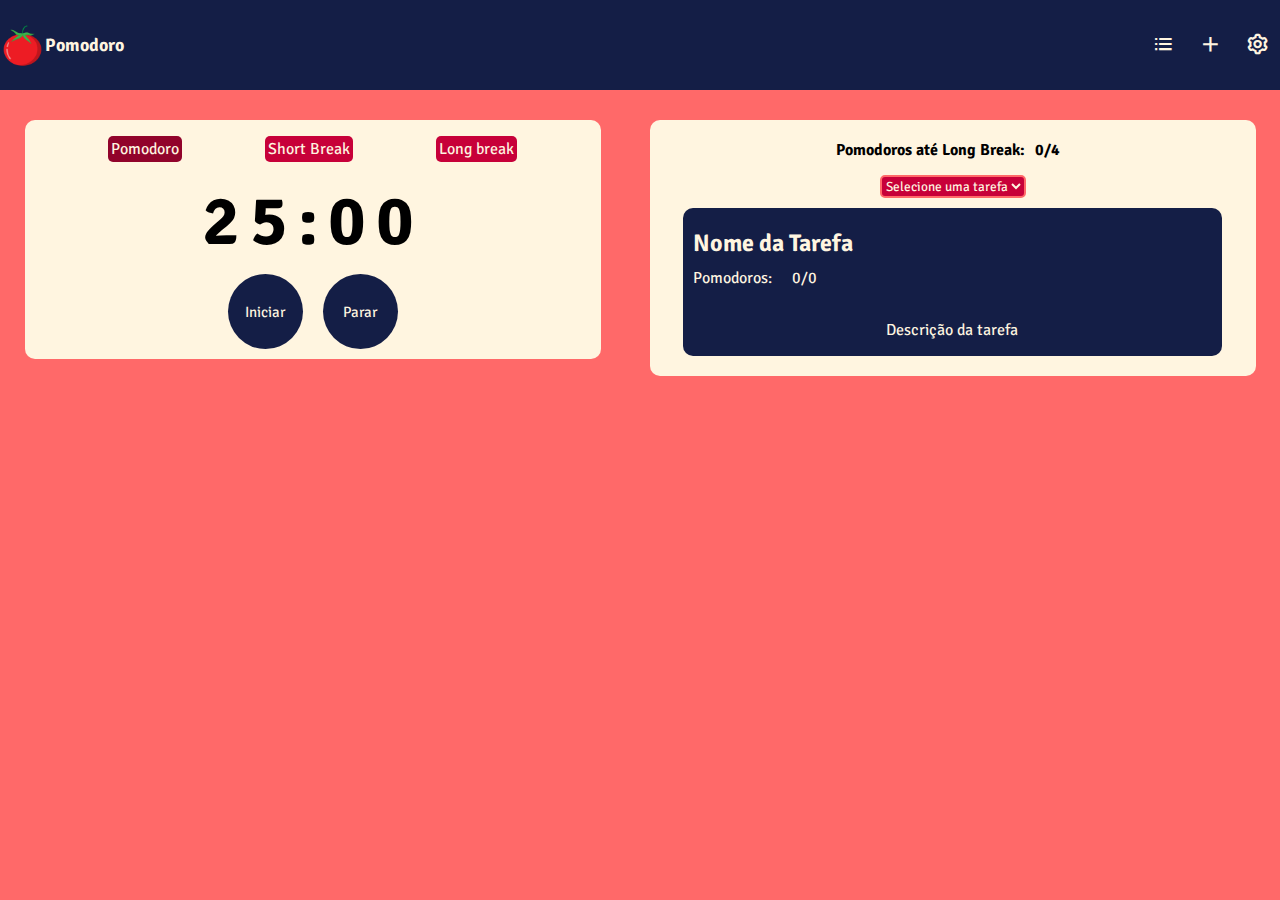
<file: index.html>
<!DOCTYPE html>
<html lang="en">
<head>
    <meta charset="UTF-8">
    <meta name="viewport" content="width=device-width, initial-scale=1.0">
    <title>Pomodoro</title>
    <link rel="stylesheet" href="css/style.css" type="text/css">
    <link rel="stylesheet" href="css/index.css" type="text/css">
    <link href='https://unpkg.com/boxicons@2.1.4/css/boxicons.min.css' rel='stylesheet'>
    <link rel="preconnect" href="https://fonts.googleapis.com">
    <link rel="preconnect" href="https://fonts.gstatic.com" crossorigin>
    <link href="https://fonts.googleapis.com/css2?family=Signika+Negative&display=swap" rel="stylesheet">
    <link rel="icon" href="assets/tomate.png" type="image/x-icon">
</head>
<body>
    <div class="header flex">
        <div class="logo flex">
            <img src="assets/tomate.png" alt="logo" width="45px">
            <h1>Pomodoro</h1>
        </div>

        <div class="option">
            <i class='bx bx-list-ul'></i>
            <i class='bx bx-plus'></i>
            <i class='bx bx-cog'></i>
        </div>
    </div>

    <div class="content">
        <div class="container">
            <div class="types flex">
                <p class="typeActive typesP pt">Pomodoro</p>
                <p class="typesP st">Short Break</p>
                <p class="typesP lt">Long break</p>
            </div>
            
            <div class="timer flex">
                <h1 class="timerDisplay"></h1>
            </div>

            <div class="buttons flex">
                <button class="start">Iniciar</button>
                <button class="stop">Parar</button>
            </div>
        </div>

        <div class="status flex">
            <div class="statusCicles flex">
                <h4 class="statusPt1">Pomodoros até Long Break: </h4>
                <h4 class="statusPt1"><span id="spanpt1">2</span>/<span id="spanpt2"></span></h4>
            </div>

            <select name="" id="seletorTarefas">
                <option value="">Selecione uma tarefa</option>
            </select>

            <div class="statusTask">
                <h2 class="taskTitle">Nome da Tarefa</h2>
                <div class="pomodoroTask flex">
                    <p>Pomodoros:<p>
                    <p><span class="span2pt1">0</span>/<span class="span2pt2">0</span><p>
                </div>
                <p class="taskDescription">Descrição da tarefa</p>
            </div>
        </div>
    </div>
    
    <script src="javaScript/script.js"></script>
</body>
</html>
</file>
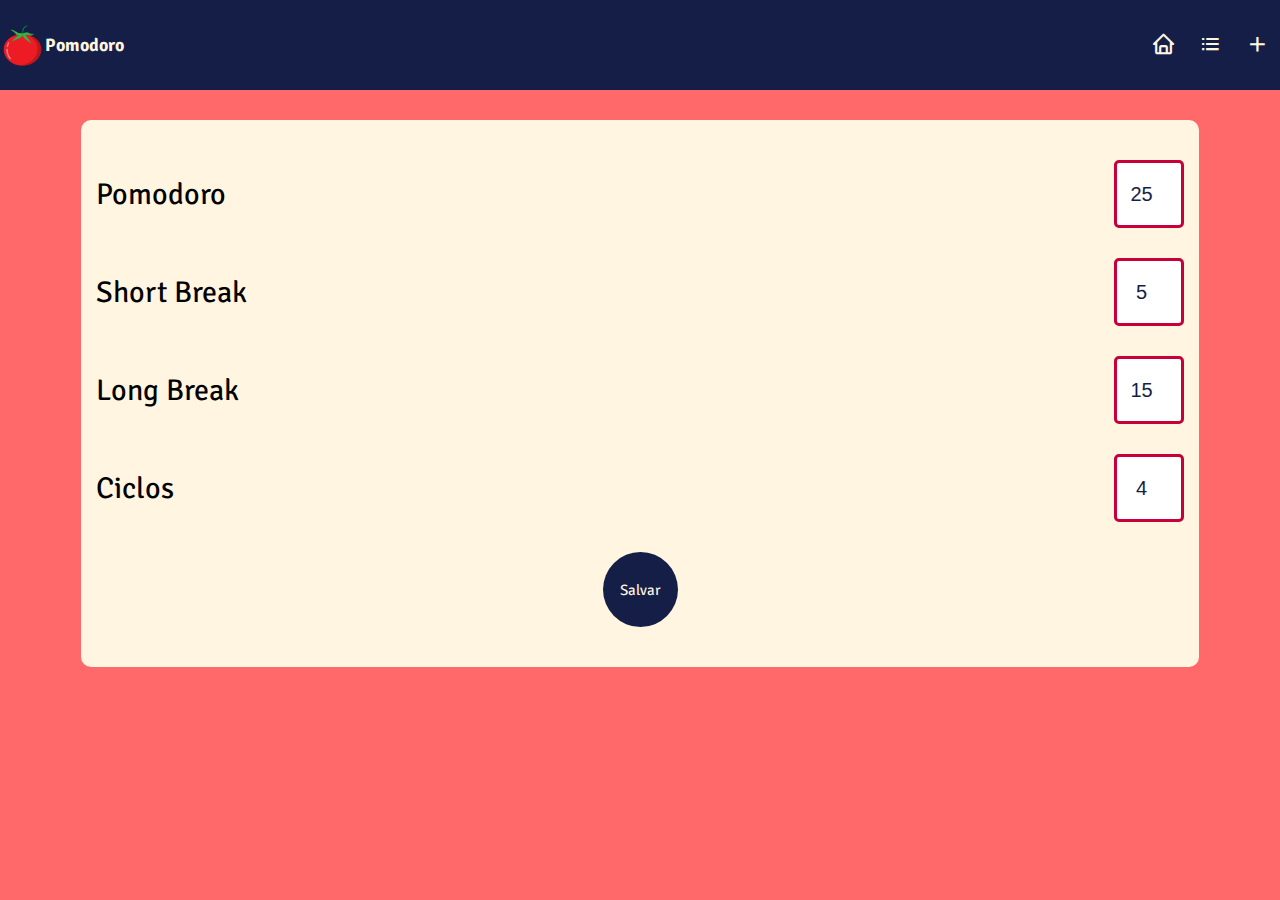
<file: html/config.html>
<!DOCTYPE html>
<html lang="en">
<head>
    <meta charset="UTF-8">
    <meta name="viewport" content="width=device-width, initial-scale=1.0">
    <title>Pomodoro</title>
    <link rel="stylesheet" href="../css/style.css" type="text/css">
    <link rel="stylesheet" href="../css/config.css" type="text/css">
    <link href='https://unpkg.com/boxicons@2.1.4/css/boxicons.min.css' rel='stylesheet'>
    <link rel="preconnect" href="https://fonts.googleapis.com">
    <link rel="preconnect" href="https://fonts.gstatic.com" crossorigin>
    <link href="https://fonts.googleapis.com/css2?family=Signika+Negative&display=swap" rel="stylesheet">
    <link rel="icon" href="../assets/tomate.png" type="image/x-icon">
</head>
<body>
    <div class="header flex">
        <div class="logo flex">
            <img src="../assets/tomate.png" alt="logo" width="45px">
            <h1>Pomodoro</h1>
        </div>

        <div class="option">
            <i class='bx bx-home'></i>
            <i class='bx bx-list-ul'></i>
            <i class='bx bx-plus'></i>
        </div>
    </div>

    <div class="config">
        <form id="configForm">
            <div class="pomodoroTime flex">
                <label for="pomodoroInput">Pomodoro</label>
                <input type="number" min="1" max="60" name="pomodoro" id="pomodoroInput"> 
            </div>
            <div class="shortBreakTime flex">
                <label for="shortBreakInput">Short Break</label>
                <input type="number" min="1" max="60" name="shortBreak" id="shortBreakInput">
            </div>
            <div class="longBreakTime flex">
                <label for="longBreakInput">Long Break</label>
                <input type="number" min="1" max="60" name="longBreak" id="longBreakInput">
            </div>
            <div class="cicles flex">
                <label for="ciclesInput">Ciclos</label>
                <input type="number" min="1" max="10" name="cicles" id="ciclesInput">
            </div>


            <div class="submitButton flex">
                <button type="submit">Salvar</button>
            </div>
        </form>
    </div>

    <script src="../javaScript/scriptConfig.js"></script>
</body>
</html>
</file>
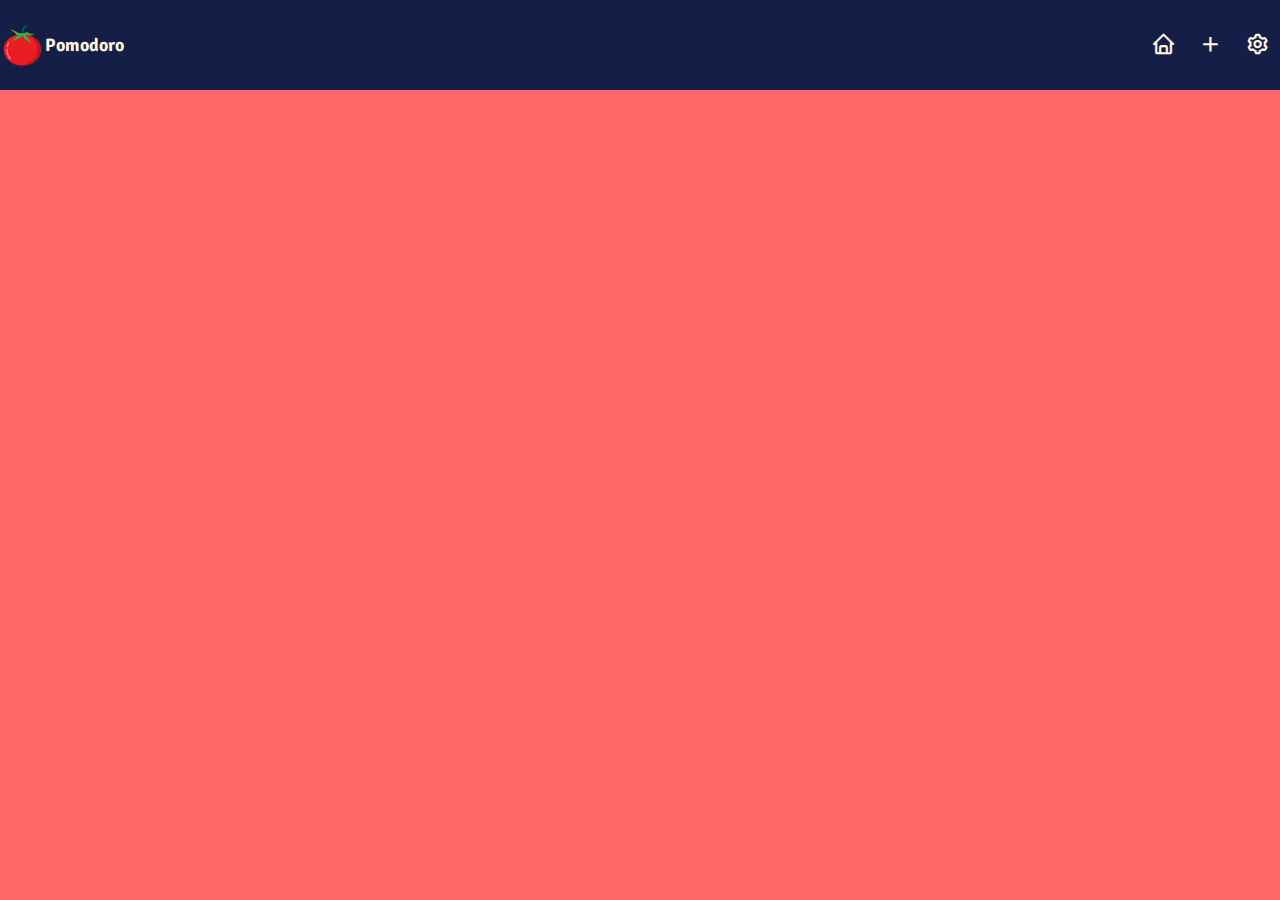
<file: html/taskList.html>
<!DOCTYPE html>
<html lang="en">
<head>
    <meta charset="UTF-8">
    <meta name="viewport" content="width=device-width, initial-scale=1.0">
    <title>Pomodoro</title>
    <link rel="stylesheet" href="../css/style.css" type="text/css">
    <link rel="stylesheet" href="../css/taskList.css" type="text/css">
    <link href='https://unpkg.com/boxicons@2.1.4/css/boxicons.min.css' rel='stylesheet'>
    <link rel="preconnect" href="https://fonts.googleapis.com">
    <link rel="preconnect" href="https://fonts.gstatic.com" crossorigin>
    <link href="https://fonts.googleapis.com/css2?family=Signika+Negative&display=swap" rel="stylesheet">
    <link rel="icon" href="../assets/tomate.png" type="image/x-icon">
</head>
<body>
    <div class="header flex">
        <div class="logo flex">
            <img src="../assets/tomate.png" alt="logo" width="45px">
            <h1>Pomodoro</h1>
        </div>

        <div class="option">
            <i class='bx bx-home'></i>
            <i class='bx bx-plus'></i>
            <i class='bx bx-cog'></i>
        </div>
    </div>

    <div class="containerCard">
        
    </div>



    <script src="../javaScript/taskList.js"></script>
</body>
</html>
</file>
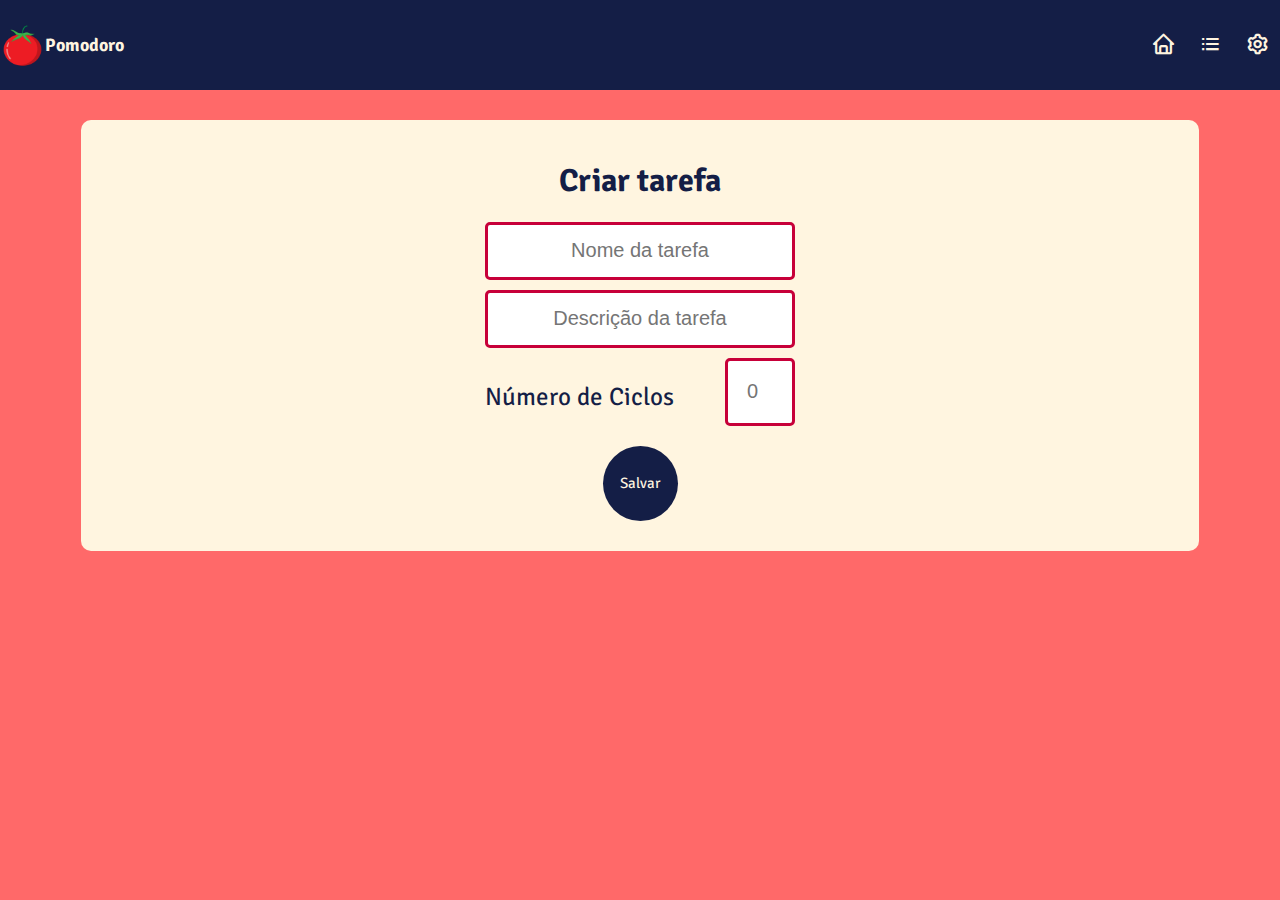
<file: html/tasks.html>
<!DOCTYPE html>
<html lang="en">
<head>
    <meta charset="UTF-8">
    <meta name="viewport" content="width=device-width, initial-scale=1.0">
    <title>Pomodoro</title>
    <link rel="stylesheet" href="../css/style.css" type="text/css">
    <link rel="stylesheet" href="../css/tasks.css" type="text/css">
    <link href='https://unpkg.com/boxicons@2.1.4/css/boxicons.min.css' rel='stylesheet'>
    <link rel="preconnect" href="https://fonts.googleapis.com">
    <link rel="preconnect" href="https://fonts.gstatic.com" crossorigin>
    <link href="https://fonts.googleapis.com/css2?family=Signika+Negative&display=swap" rel="stylesheet">
    <link rel="icon" href="../assets/tomate.png" type="image/x-icon">
</head>
<body>
    <div class="header flex">
        <div class="logo flex">
            <img src="../assets/tomate.png" alt="logo" width="45px">
            <h1>Pomodoro</h1>
        </div>

        <div class="option">
            <i class='bx bx-home'></i>
            <i class='bx bx-list-ul'></i>
            <i class='bx bx-cog'></i>
        </div>
    </div>

    <div class="formsDiv flex">
        <h1 class="tituloCard">Criar tarefa</h1>
        <form id="forms">
            <input type="text" id="nome" name="nome" placeholder="Nome da tarefa" required>
            <input type="text" id="descricao" name="descricao" placeholder="Descrição da tarefa">
            <div class="divCiclos flex">
                <label for="ciclos">Número de Ciclos</label>
                <input type="number" id="ciclos" name="ciclos" placeholder="0" required>
            </div>

            <div class="taskButton flex">
                <button type="submit" id="botaoTask">Salvar</button>
            </div>
            
            
        </form>
    </div>

    <script src="../javaScript/scriptTask.js"></script>
</body>
</html>
</file>
<file: css/style.css>
html, body {
    height: 100%;
    width: 100%;
    margin: 0;
    font-family: 'Signika Negative', sans-serif;
}

:root {
    --roxo: #141E46;
    --vermelho-escuro: #C70039;
    --vermelho-claro: #FF6969;
    --branco: #FFF5E0;
}

.flex {
    display: flex;
}

body {
    background-color: var(--vermelho-claro);
}

.header {
    background-color: var(--roxo);
    justify-content: space-between;
    align-items: center;
    height: 10%;
    font-size: 9px;
    color: var(--branco);
    min-height: 45px;
}

.header i {
    font-size: 25px;
    margin: 0 10px;
    color: var(--branco);
    cursor: pointer;
}

.header i:hover {
    color: var(--vermelho-claro)
}

.logo {
    align-items: center;
}
</file>
<file: css/index.css>
.timer, .buttons {
    justify-content: center;
}

.types {
    justify-content: space-evenly;
}

.typesP {
    background-color: var(--vermelho-escuro);
    color: var(--branco);
    padding: 3px;
    border-radius: 5px;
}

.timerDisplay {
    font-size: 70px;
    letter-spacing: 10px;
    margin-top: 0.5em;
    margin-bottom: 0.5em;
}

.typeActive {
    background-color: #91032b !important;
}

.colon {
    margin-right: 20px;
    margin-left: 20px;
}

.start, .stop {
    font-family: 'Signika Negative', sans-serif;
    font-size: 15px;
    margin: 10px;
    border: none;
    color: var(--branco);
    background-color: var(--roxo);
    width: 5em;
    height: 5em;
    border-radius: 2.5em;
}

.container, .status {
    background-color: var(--branco);
    width: 85%;
    margin: 30px auto;
    border-radius: 10px;
    padding: 20px 15px;
}

.status {
    flex-direction: column;
    align-items: center;
}

.statusTask {
    background-color: var(--roxo);
    width: 90%;
    border-radius: 10px;
    color: var(--branco);
    padding: 0 10px;
}

.taskDescription {
    text-align: center;
    word-wrap: break-word;
}

.pomodoroTask p:first-child {
    margin-right: 20px;
}

.pomodoroTask p {
    margin-top: 5px;
}

.status h2 {
    margin-bottom: 5px;
}

.status h4 {
    margin-top: 0;
    margin-bottom: 15px;
}

.statusPt1 {
    margin-right: 10px;
}

.statusPt2 {
    margin-left: 10px;
}

#seletorTarefas  {
    outline: none;
    background-color: var(--vermelho-escuro);
    border-radius: 5px;
    margin-bottom: 10px;
    color: var(--branco);
    font-family: 'Signika Negative', sans-serif;
    border: 2px solid var(--vermelho-claro);
}

.selected {
    background-color: var(--vermelho-claro);
}

@media (orientation: landscape) {
    .container, .status {
        width: 45%;
        margin-bottom: 0;
    }

    .container .timerDisplay {
        margin: 0;
    }

    .container {
        padding: 0;
        height: 50%;
    }

    .content {
        display: flex;
        flex-direction: row;
    }
}
</file>
<file: css/config.css>
.config {
    background-color: var(--branco);
    width: 85%;
    margin: 30px auto;
    border-radius: 10px;
    padding: 20px 15px;
}

.config * {
    justify-content: space-between;
    align-items: center;
    margin: 10px 0;
}

.config label {
    font-size: 30px;
}

.config input {
    width: 3em;
    min-height: 3em;
    font-size: 20px;
    border: 3px solid var(--vermelho-escuro);
    border-radius: 5px;
    text-align: center;
    color: var(--roxo);
}

.config input:focus {
    outline: none;
    background-color: var(--vermelho-claro);
    color: var(--branco);
    transition: background-color, color 0.2s ease;
}

.submitButton {
    justify-content: center;
}

.submitButton button:active {
    background-color: var(--vermelho-escuro);
}

.submitButton button {
    font-family: 'Signika Negative', sans-serif;
    font-size: 15px;
    margin: 10px;
    border: none;
    color: var(--branco);
    background-color: var(--roxo);
    width: 5em;
    height: 5em;
    border-radius: 2.5em;
}
</file>
<file: css/taskList.css>
.card {
    background-color: var(--branco);
    width: 85%;
    margin: 30px auto;
    border-radius: 10px;
    padding: 20px 15px;
}

.card h1 {
    margin: 0;
    color: var(--roxo);
}

.card p {
    font-size: 20px;    
}

.buttons {
    display: flex;
    justify-content: space-evenly;
}

.buttons button {
    font-family: 'Signika Negative', sans-serif;
    outline: none;
    background-color: var(--vermelho-escuro);
    color: var(--branco);
    border: 2px solid var(--vermelho-claro);
    border-radius: 5px;
    font-size: 20px;
    width: 4.5rem;
    height: 2.5rem;
}
</file>
<file: css/tasks.css>
.formsDiv {
    background-color: var(--branco);
    width: 85%;
    margin: 30px auto;
    border-radius: 10px;
    padding: 20px 15px;
    flex-direction: column;
    align-items: center;
}

.formsDiv h1 {
    color: var(--roxo);
}

form {
    display: flex;
    flex-direction: column;
}

.formsDiv input {
    width: 15em;
    height: 2.5em;
    font-size: 20px;
    border: 3px solid var(--vermelho-escuro);
    border-radius: 5px;
    text-align: center;
    color: var(--roxo);
    margin-bottom: 10px;
}

.divCiclos {
    justify-content: space-between;
    align-items: center;
}

.divCiclos label {
    font-size: 25px;
    color: var(--roxo);
}

#ciclos {
    width: 3em;
    min-height: 3em;
    font-size: 20px;
    border: 3px solid var(--vermelho-escuro);
    border-radius: 5px;
    text-align: center;
    color: var(--roxo);
}

.taskButton {
    justify-content: center;
}

button {
    font-family: 'Signika Negative', sans-serif;
    font-size: 15px;
    margin: 10px;
    border: none;
    color: var(--branco);
    background-color: var(--roxo);
    width: 5em;
    height: 5em;
    border-radius: 2.5em;
}
</file>
